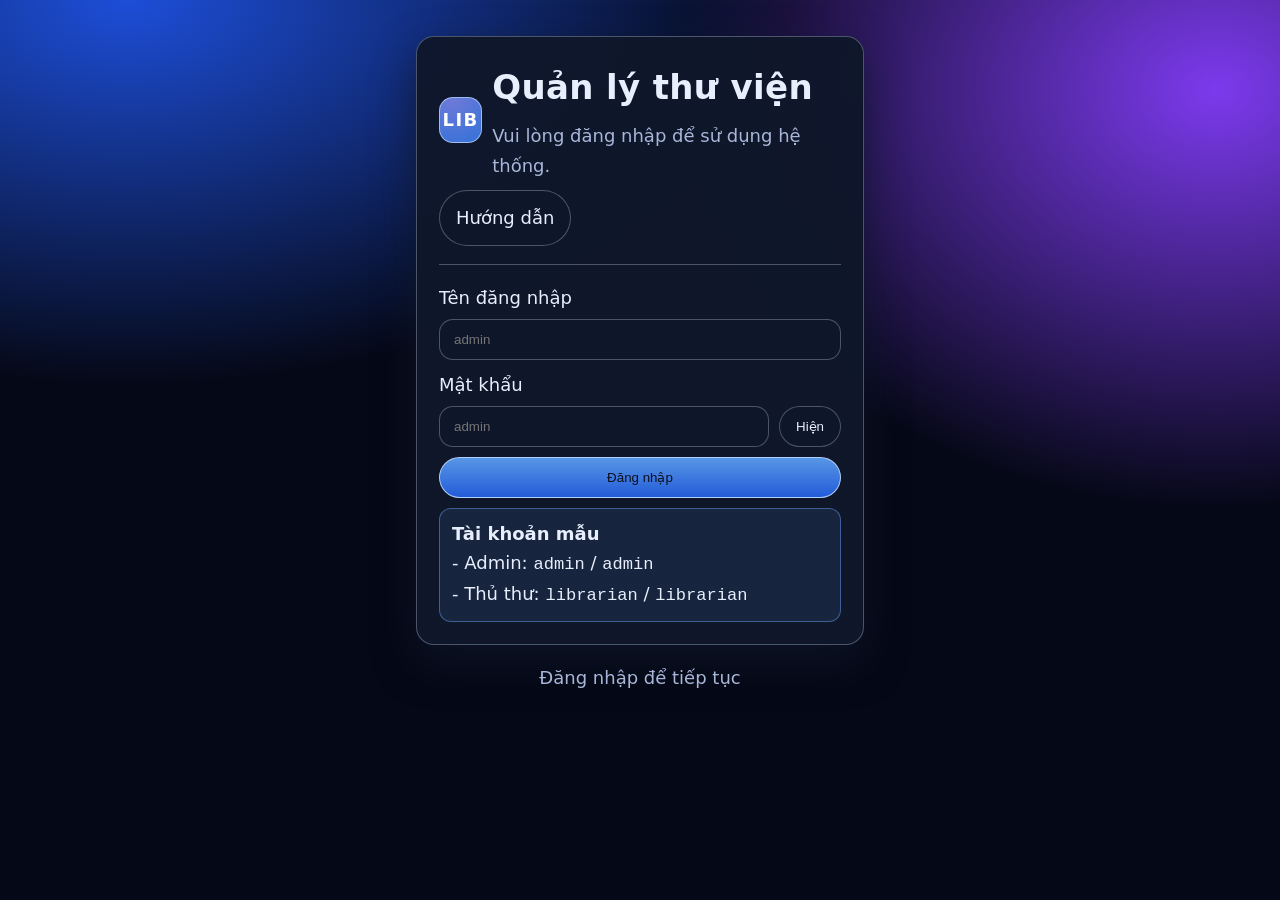
<file: index.html>
<!doctype html>
<html lang="vi">
  <head>
    <meta charset="UTF-8" />
    <meta name="viewport" content="width=device-width, initial-scale=1.0" />
    <title>Đăng nhập - Quản lý thư viện</title>
    <link rel="stylesheet" href="./styles.css" />
  </head>
  <body>
    <main class="container narrow">
      <div class="card">
        <div class="stack gap-8">
          <div>
            <div class="row align-center gap-10 wrap" style="justify-content: space-between">
              <div class="row align-center gap-10">
                <div class="logo" aria-hidden="true">LIB</div>
                <div>
                  <h1 class="h1" style="margin: 0">Quản lý thư viện</h1>
                  <p class="muted" style="margin: 6px 0 0 0">Vui lòng đăng nhập để sử dụng hệ thống.</p>
                </div>
              </div>
              <a class="btn" href="./help.html">Hướng dẫn</a>
            </div>
          </div>

          <div class="divider"></div>

          <form id="loginForm" class="stack gap-10" autocomplete="on" novalidate>
            <div class="grid gap-10">
              <label class="field">
                <span>Tên đăng nhập</span>
                <input name="username" required placeholder="admin" inputmode="text" autocomplete="username" />
              </label>

              <label class="field">
                <span>Mật khẩu</span>
                <div class="row gap-10 align-center">
                  <input
                    name="password"
                    id="passwordInput"
                    type="password"
                    required
                    placeholder="admin"
                    autocomplete="current-password"
                    style="flex: 1"
                  />
                  <button class="btn" type="button" id="togglePwBtn" aria-label="Hiện hoặc ẩn mật khẩu">Hiện</button>
                </div>
              </label>
            </div>

            <button class="btn primary" type="submit" style="justify-content: center">Đăng nhập</button>

            <div id="loginError" class="alert danger hidden"></div>
            <div class="alert info">
              <div><b>Tài khoản mẫu</b></div>
              <div>- Admin: <code>admin</code> / <code>admin</code></div>
              <div>- Thủ thư: <code>librarian</code> / <code>librarian</code></div>
            </div>
          </form>
        </div>
      </div>
      <footer class="footer muted">Đăng nhập để tiếp tục</footer>
    </main>

    <script src="./js/storage.js"></script>
    <script src="./js/app.js"></script>
    <script>
      window.LibraryApp.init();
      window.LibraryApp.requireLoggedOut();
      window.LibraryApp.bindLogin(document.getElementById("loginForm"), document.getElementById("loginError"));

      const pw = document.getElementById("passwordInput");
      const btn = document.getElementById("togglePwBtn");
      btn.addEventListener("click", () => {
        const isHidden = pw.type === "password";
        pw.type = isHidden ? "text" : "password";
        btn.textContent = isHidden ? "Ẩn" : "Hiện";
      });
    </script>
  </body>
</html>
</file>
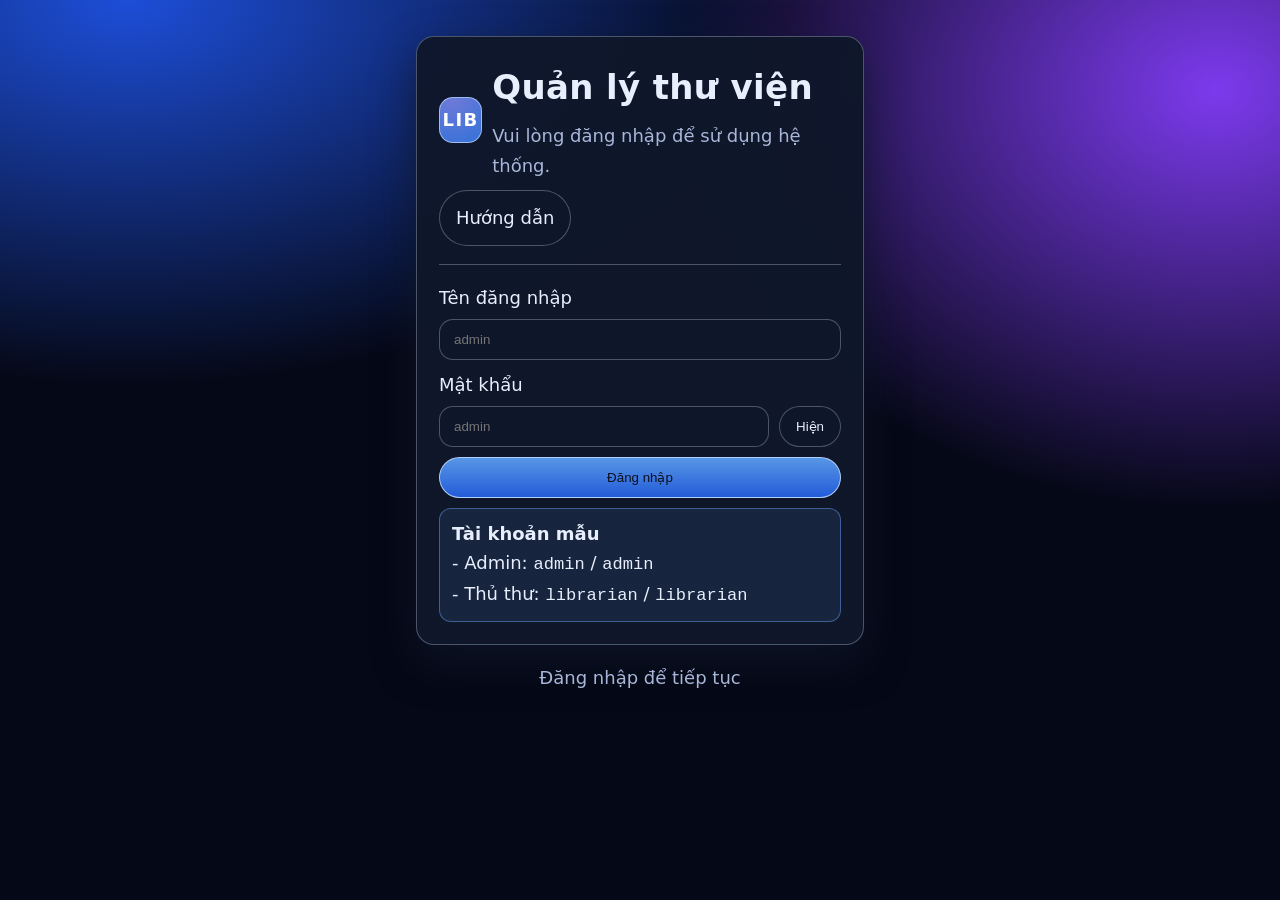
<file: app.html>
<!doctype html>
<html lang="vi">
  <head>
    <meta charset="UTF-8" />
    <meta name="viewport" content="width=device-width, initial-scale=1.0" />
    <title>Hệ thống - Quản lý thư viện</title>
    <link rel="stylesheet" href="./styles.css" />
  </head>
  <body>
    <main class="container">
      <div class="topbar">
        <div class="brand">
          <div class="logo">LIB</div>
          <div>
            <div class="brand-title">Quản lý thư viện</div>
            <div class="muted small" id="whoami"></div>
          </div>
        </div>
        <div class="row gap-10 wrap align-center">
          <a class="btn" href="./help.html">Hướng dẫn</a>
          <button class="btn danger" id="logoutBtn">Đăng xuất</button>
        </div>
      </div>

      <div class="card" style="margin-top: 14px">
        <div class="toolbar">
          <div class="left">
            <div class="nav" id="nav"></div>
          </div>
          <div class="right">
            <label class="field" style="min-width: 260px">
              <span>Tìm nhanh</span>
              <input id="quickSearch" placeholder="Tên sách / mã sách / mã độc giả..." />
            </label>
          </div>
        </div>
      </div>

      <div class="grid cols-2 gap-14" style="margin-top: 14px">
        <section class="card" id="panelLeft"></section>
        <section class="card" id="panelRight"></section>
      </div>

    </main>

    <script src="./js/storage.js"></script>
    <script src="./js/app.js"></script>
    <script>
      window.LibraryApp.init();
      window.LibraryApp.requireLoggedIn();
      window.LibraryApp.mountApp({
        navEl: document.getElementById("nav"),
        whoEl: document.getElementById("whoami"),
        logoutBtn: document.getElementById("logoutBtn"),
        quickSearchEl: document.getElementById("quickSearch"),
        leftEl: document.getElementById("panelLeft"),
        rightEl: document.getElementById("panelRight"),
      });
    </script>
  </body>
</html>
</file>
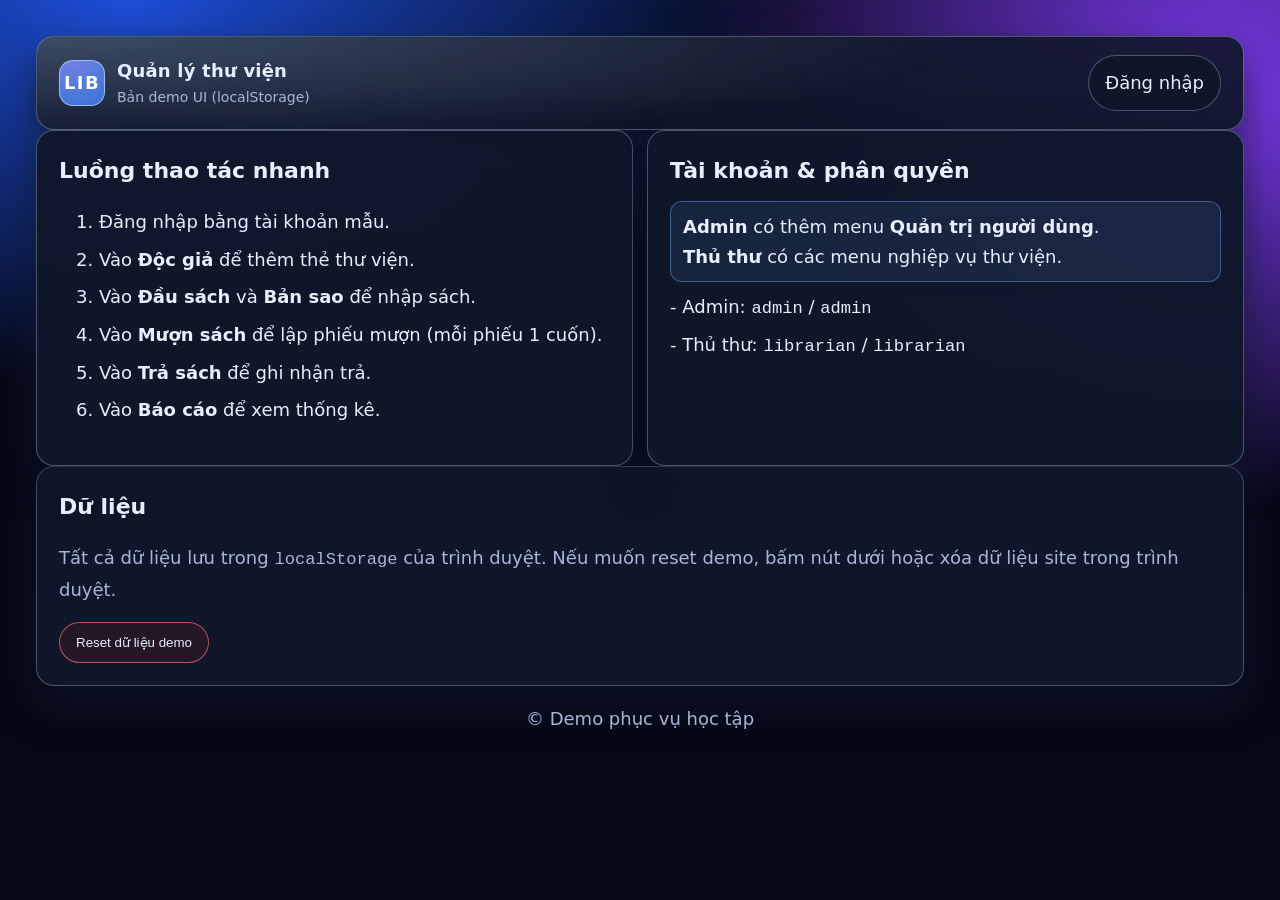
<file: help.html>
<!doctype html>
<html lang="vi">
  <head>
    <meta charset="UTF-8" />
    <meta name="viewport" content="width=device-width, initial-scale=1.0" />
    <title>Hướng dẫn - Quản lý thư viện</title>
    <link rel="stylesheet" href="./styles.css" />
  </head>
  <body>
    <main class="container">
      <div class="topbar">
        <div class="brand">
          <div class="logo">LIB</div>
          <div>
            <div class="brand-title">Quản lý thư viện</div>
            <div class="muted small">Bản demo UI (localStorage)</div>
          </div>
        </div>
        <div class="row gap-10">
          <a class="btn" href="./index.html">Đăng nhập</a>
        </div>
      </div>

      <div class="grid cols-2 gap-14">
        <section class="card">
          <h2 class="h2">Luồng thao tác nhanh</h2>
          <ol class="stack gap-8">
            <li>Đăng nhập bằng tài khoản mẫu.</li>
            <li>Vào <b>Độc giả</b> để thêm thẻ thư viện.</li>
            <li>Vào <b>Đầu sách</b> và <b>Bản sao</b> để nhập sách.</li>
            <li>Vào <b>Mượn sách</b> để lập phiếu mượn (mỗi phiếu 1 cuốn).</li>
            <li>Vào <b>Trả sách</b> để ghi nhận trả.</li>
            <li>Vào <b>Báo cáo</b> để xem thống kê.</li>
          </ol>
        </section>

        <section class="card">
          <h2 class="h2">Tài khoản & phân quyền</h2>
          <div class="stack gap-10">
            <div class="alert info">
              <div><b>Admin</b> có thêm menu <b>Quản trị người dùng</b>.</div>
              <div><b>Thủ thư</b> có các menu nghiệp vụ thư viện.</div>
            </div>
            <div class="stack gap-6">
              <div>- Admin: <code>admin</code> / <code>admin</code></div>
              <div>- Thủ thư: <code>librarian</code> / <code>librarian</code></div>
            </div>
          </div>
        </section>
      </div>

      <section class="card">
        <h2 class="h2">Dữ liệu</h2>
        <p class="muted">
          Tất cả dữ liệu lưu trong <code>localStorage</code> của trình duyệt. Nếu muốn reset demo, bấm nút dưới hoặc xóa dữ
          liệu site trong trình duyệt.
        </p>
        <div class="row gap-10">
          <button class="btn danger" id="resetBtn">Reset dữ liệu demo</button>
          <span class="muted small" id="resetMsg"></span>
        </div>
      </section>

      <footer class="footer muted">© Demo phục vụ học tập</footer>
    </main>

    <script src="./js/storage.js"></script>
    <script src="./js/app.js"></script>
    <script>
      window.LibraryApp.init();
      const msg = document.getElementById("resetMsg");
      document.getElementById("resetBtn").addEventListener("click", () => {
        window.LibraryStore.resetAll();
        msg.textContent = "Đã reset. Quay lại trang đăng nhập.";
      });
    </script>
  </body>
</html>
</file>
<file: styles.css>
:root{
  --bg:#050816;
  --panel:#0b1220;
  --card:#0e172a;
  --text:#e7eefc;
  --muted:#a8b6d8;
  --border:rgba(148,163,184,.45);
  --primary:#60a5fa;
  --primary2:#2563eb;
  --danger:#f97373;
  --warn:#fbbf24;
  --ok:#34d399;
  --shadow: 0 18px 40px rgba(15,23,42,.75);
  --radius:18px;
  --radius2:14px;
  --mono: ui-monospace, SFMono-Regular, Menlo, Monaco, Consolas, "Liberation Mono", "Courier New", monospace;
  --sans: system-ui, -apple-system, BlinkMacSystemFont, "Segoe UI", sans-serif;
}

*{box-sizing:border-box}
html,body{height:100%}
body{
  margin:0;
  font-family:var(--sans);
  font-size:18px;
  line-height:1.65;
  color:var(--text);
  background:
    radial-gradient(1200px 700px at 10% 0%, #1d4ed8 0%, rgba(29,78,216,0) 55%),
    radial-gradient(900px 700px at 95% 10%, #7c3aed 0%, rgba(124,58,237,0) 60%),
    var(--bg);
}

.container{max-width:1320px;margin:0 auto;padding:36px}
.narrow{max-width:520px}

.topbar{
  display:flex;gap:14px;align-items:center;justify-content:space-between;
  padding:18px 22px;border:1px solid var(--border);border-radius:var(--radius);
  background: radial-gradient(140% 220% at 0% 0%, rgba(148,163,184,.35), transparent 55%),
              linear-gradient(180deg, rgba(15,23,42,.9), rgba(15,23,42,.96));
  box-shadow: var(--shadow);
}
.brand{display:flex;gap:12px;align-items:center}
.logo{
  width:46px;height:46px;border-radius:14px;
  display:grid;place-items:center;
  font-weight:700;
  letter-spacing:.08em;
  background: radial-gradient(circle at 30% 0%, rgba(129,140,248,.85), rgba(59,130,246,.85));
  color:white;
  border:1px solid rgba(191,219,254,.7);
}
.brand-title{font-weight:700;letter-spacing:.2px}

.card{
  border:1px solid var(--border);
  border-radius:var(--radius);
  background: linear-gradient(180deg, rgba(15,23,42,.96), rgba(15,23,42,.98));
  box-shadow: var(--shadow);
  padding:22px;
}

.h1{font-size:34px;margin:0 0 6px 0;letter-spacing:.01em}
.h2{font-size:22px;margin:0 0 12px 0}
.muted{color:var(--muted)}
.small{font-size:14px}
.footer{margin-top:18px;text-align:center}

.stack{display:flex;flex-direction:column}
.row{display:flex}
.grid{display:grid}
.gap-6{gap:6px}
.gap-8{gap:8px}
.gap-10{gap:10px}
.gap-14{gap:14px}
.cols-2{grid-template-columns: 1fr 1fr}

@media (max-width: 920px){
  .cols-2{grid-template-columns: 1fr}
  .topbar{flex-direction:column;align-items:flex-start}
}

.space-between{justify-content:space-between}
.align-center{align-items:center}
.wrap{flex-wrap:wrap}

.btn{
  border:1px solid var(--border);
  background: rgba(15,23,42,.9);
  color:var(--text);
  padding:12px 16px;border-radius:999px;
  cursor:pointer;text-decoration:none;
  display:inline-flex;gap:8px;align-items:center;
  transition: transform .05s ease, background .2s ease, border-color .2s ease;
  user-select:none;
}
.btn:hover{background: rgba(30,64,175,.85);border-color:rgba(129,140,248,.8)}
.btn:active{transform: translateY(1px)}
.btn.primary{
  background: linear-gradient(180deg, rgba(96,165,250,.9), rgba(37,99,235,.9));
  border-color: rgba(191,219,254,.9);
  color:#0b1120;
}
.btn.primary:hover{background: linear-gradient(180deg, rgba(129,199,255,1), rgba(59,130,246,1))}
.btn.danger{
  background: rgba(185,28,28,.12);
  border-color: rgba(248,113,113,.7);
}

.link{color:var(--primary);text-decoration:none}
.link:hover{text-decoration:underline}

.field{display:flex;flex-direction:column;gap:6px}
input,select,textarea{
  width:100%;
  padding:12px 14px;
  border-radius:14px;
  border:1px solid var(--border);
  background: rgba(15,23,42,.9);
  color: var(--text);
  outline:none;
}
input:focus,select:focus,textarea:focus{
  border-color: rgba(110,168,255,.55);
  box-shadow: 0 0 0 4px rgba(110,168,255,.10);
}
textarea{min-height:90px;resize:vertical}
code{font-family:var(--mono);font-size:.95em}

.table{
  width:100%;
  border-collapse:separate;
  border-spacing:0;
  overflow:hidden;
  border:1px solid var(--border);
  border-radius:14px;
}
.table th,.table td{
  text-align:left;
  padding:12px 12px;
  border-bottom:1px solid var(--border);
  vertical-align:top;
}
.table th{color:var(--muted);font-weight:600;background: rgba(255,255,255,.04)}
.table tr:last-child td{border-bottom:none}
.pill{
  display:inline-flex;align-items:center;
  padding:4px 10px;border-radius:999px;border:1px solid var(--border);
  background: rgba(255,255,255,.06);
  font-size:12px;font-weight:500;
}
.pill.ok{border-color: rgba(45,212,191,.40); background: rgba(45,212,191,.12)}
.pill.warn{border-color: rgba(255,204,102,.40); background: rgba(255,204,102,.12)}
.pill.bad{border-color: rgba(255,93,102,.45); background: rgba(255,93,102,.12)}

.alert{
  padding:10px 12px;border-radius:12px;border:1px solid var(--border);
  background: rgba(255,255,255,.06);
}
.alert.danger{border-color: rgba(255,93,102,.45); background: rgba(255,93,102,.12)}
.alert.info{border-color: rgba(110,168,255,.45); background: rgba(110,168,255,.10)}
.hidden{display:none !important}
.divider{height:1px;background: var(--border);margin:10px 0}

.nav{
  display:flex;flex-wrap:wrap;gap:8px;
}
.nav .btn.active{
  border-color: rgba(110,168,255,.55);
  background: rgba(110,168,255,.16);
}

.toolbar{display:flex;flex-wrap:wrap;gap:10px;align-items:flex-end;justify-content:space-between}
.toolbar .left,.toolbar .right{display:flex;flex-wrap:wrap;gap:10px;align-items:flex-end}
</file>
